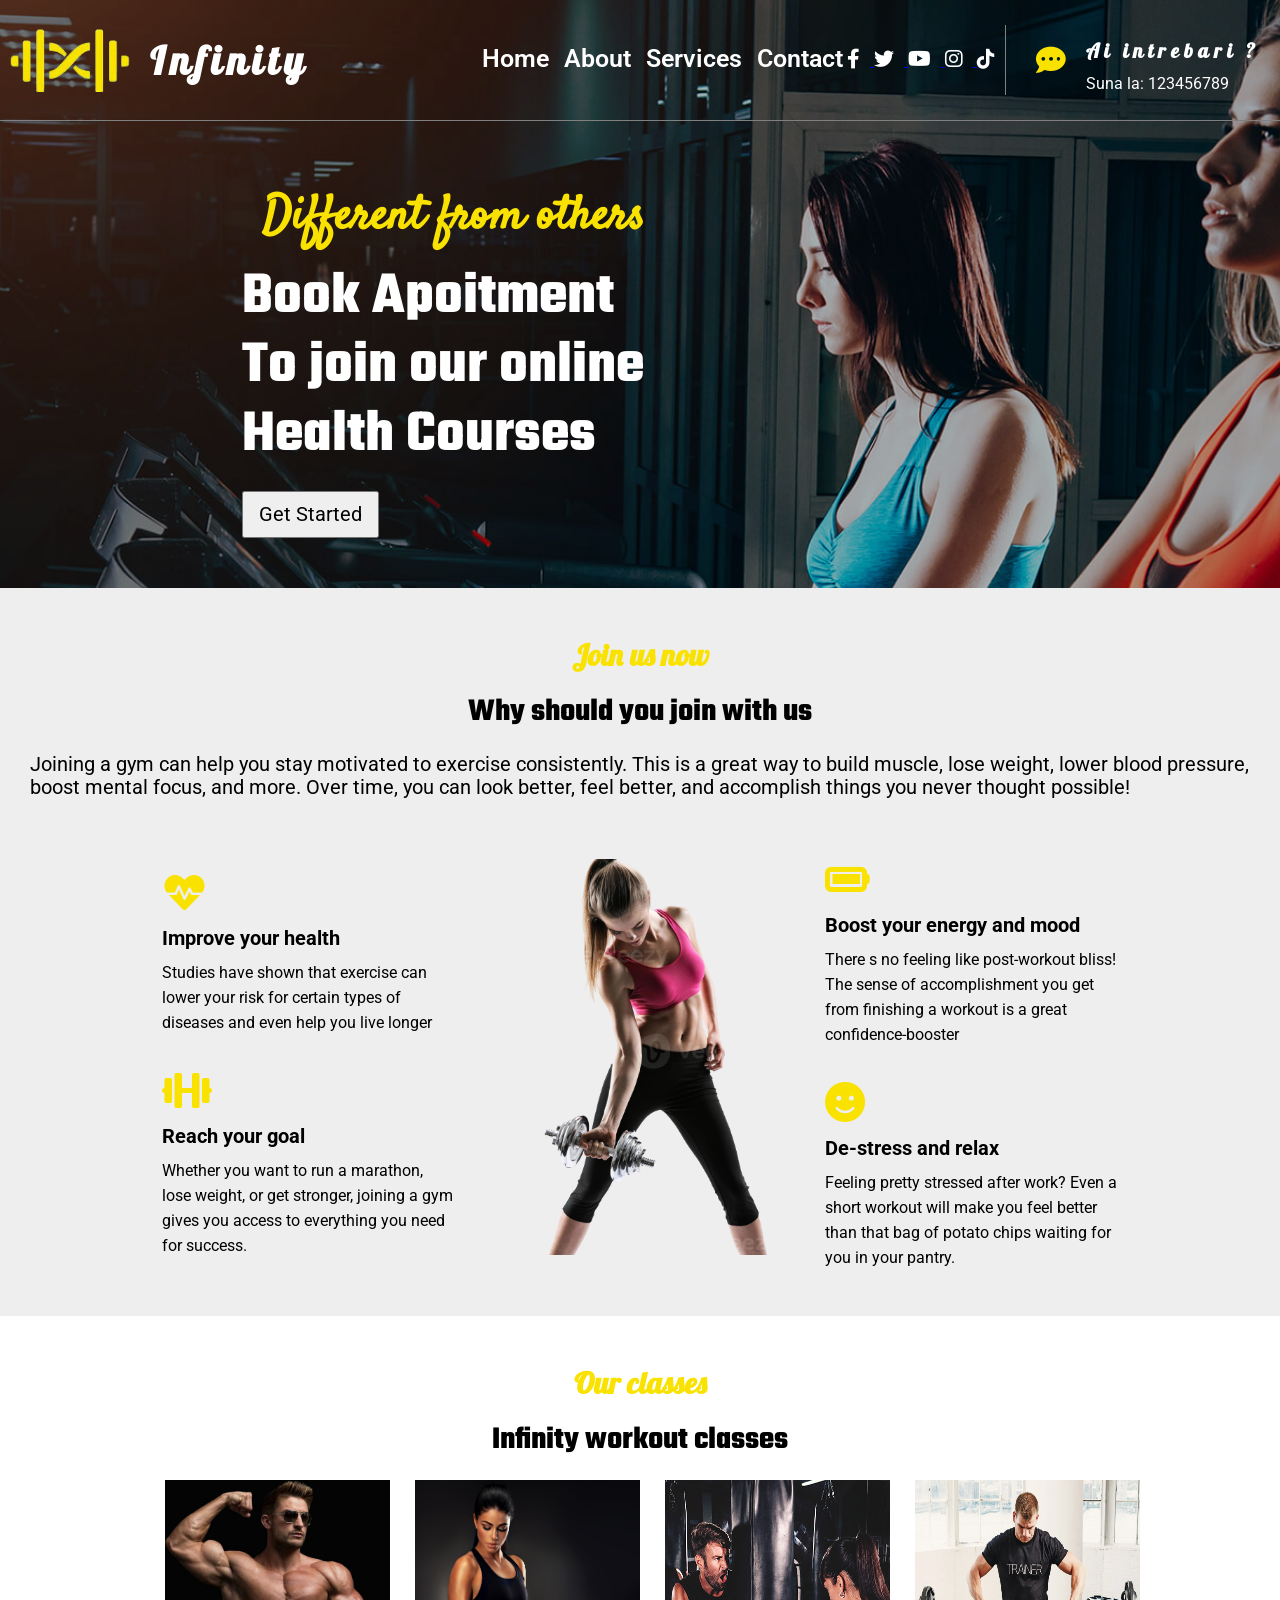
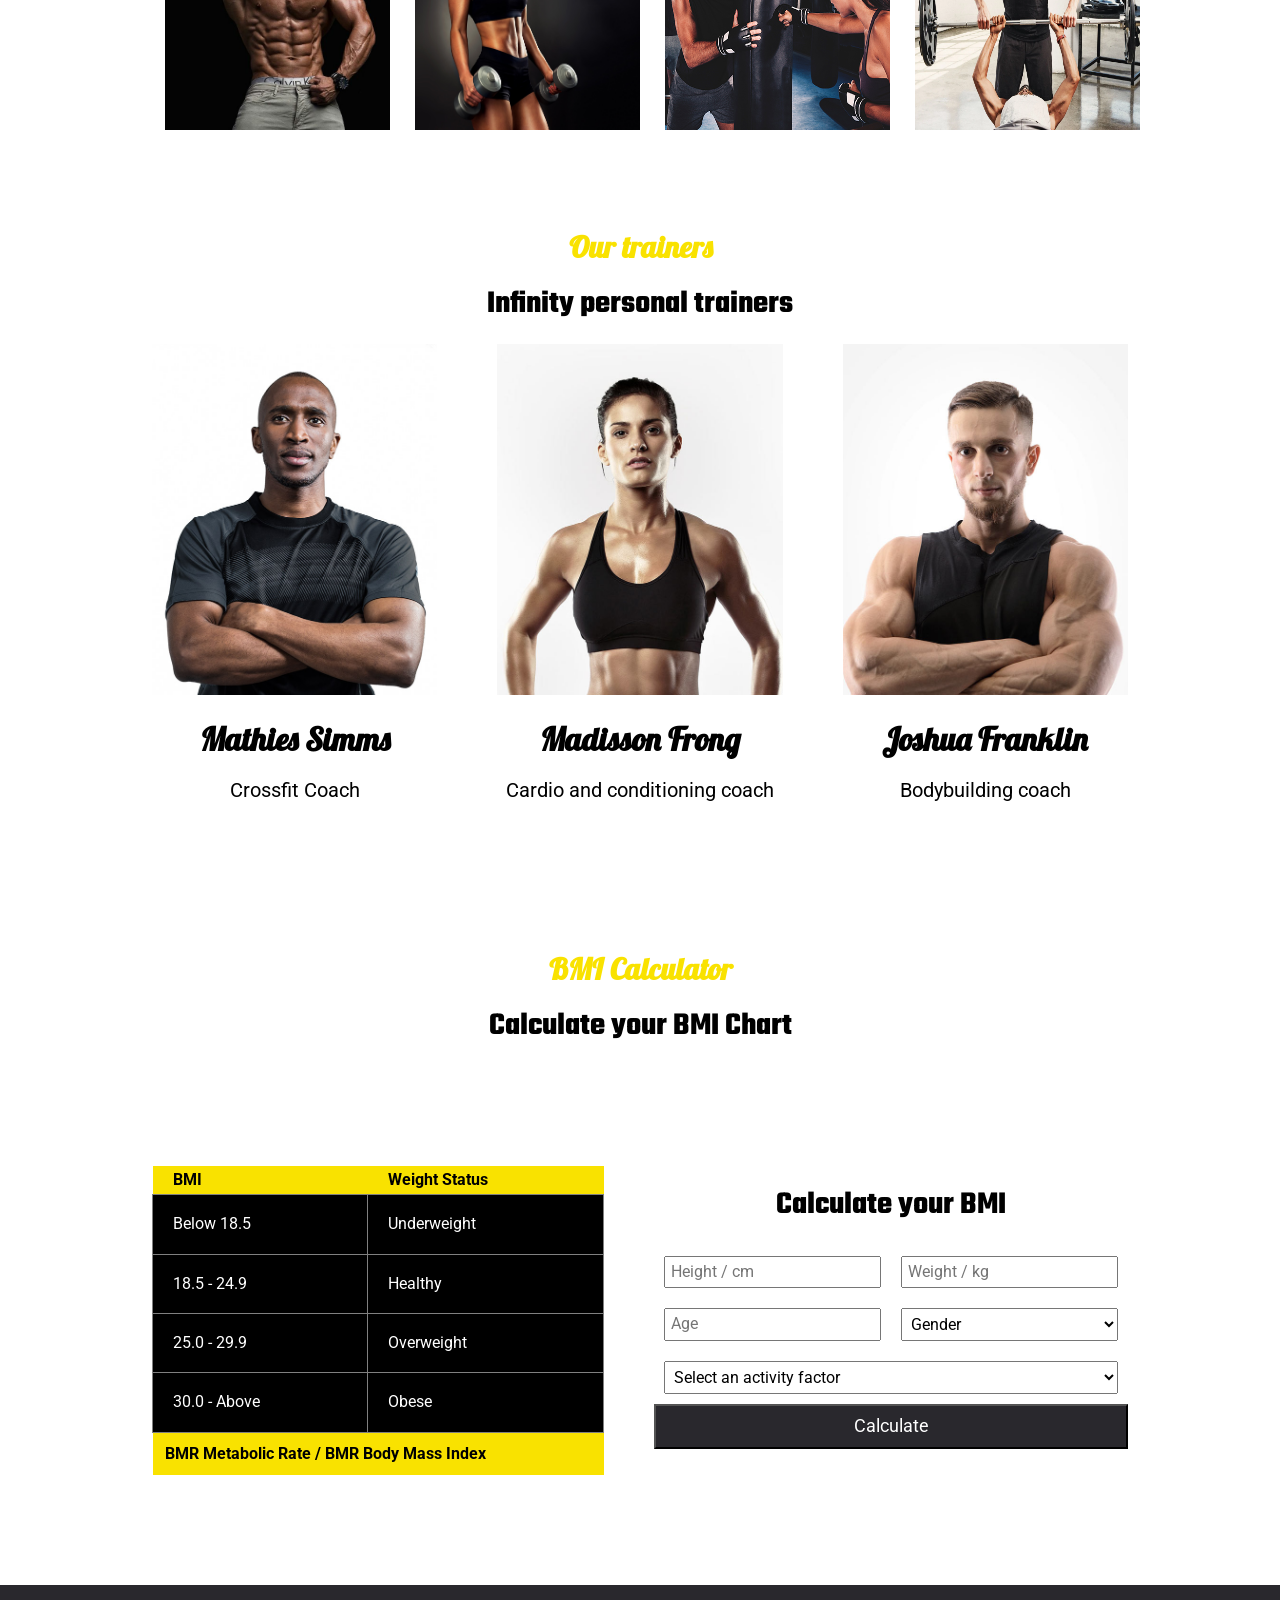
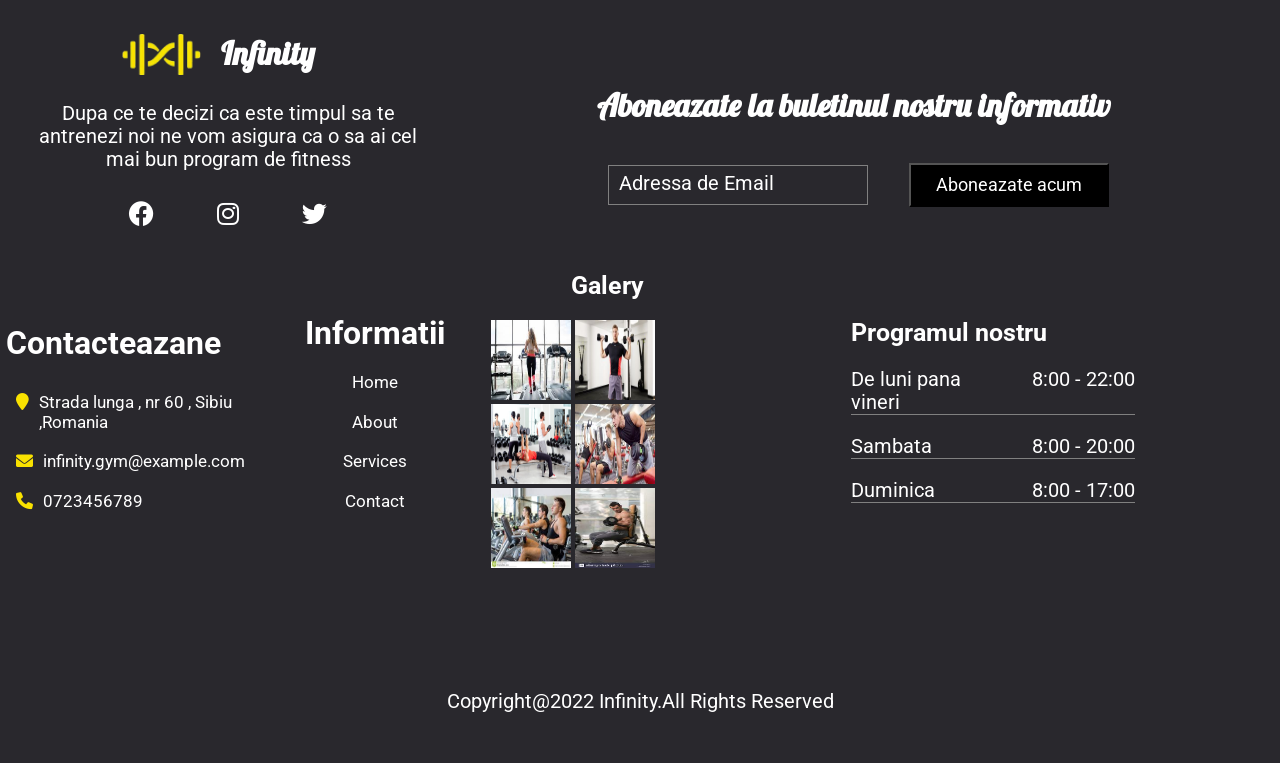
<file: Mockups/home.html>
<!DOCTYPE html>
<html lang="en">
<head>
    <meta charset="UTF-8">
    <meta http-equiv="X-UA-Compatible" content="IE=edge">
    <meta name="viewport" content="width=device-width, initial-scale=1.0">
    <title>Starter Pach</title>

    <!-- google fond -->
    <link rel="preconnect" href="https://fonts.googleapis.com">
    <link rel="preconnect" href="https://fonts.gstatic.com" crossorigin>
    <link href="https://fonts.googleapis.com/css2?family=Dosis:wght@200;300;400;500;600;700;800&family=Roboto:ital,wght@0,100;0,300;0,400;0,500;0,700;0,900;1,100;1,300;1,400;1,500;1,700;1,900&display=swap" rel="stylesheet">

    <link href="https://fonts.googleapis.com/css2?family=Lobster&display=swap" rel="stylesheet">

    <link href="https://fonts.googleapis.com/css2?family=Luckiest+Guy&display=swap" rel="stylesheet">

    <link href="https://fonts.googleapis.com/css2?family=Satisfy&display=swap" rel="stylesheet">

    <link href="https://fonts.googleapis.com/css2?family=Teko&display=swap" rel="stylesheet">
    
    <!-- font awesome -->
    <link rel="stylesheet" href="https://cdnjs.cloudflare.com/ajax/libs/font-awesome/6.0.0/css/all.min.css" crossorigin="anonymous">
    
    <!-- css link -->
    <link rel="stylesheet" href="../css/style.css">


    <body>

        <header>

            <div class="shadow">
            <nav>
                
                
              <section class="navLeft">

                    <div class="logoBox">
                        <img src="../imgs/logo.png" class="logo">
                        <h1>Infinity</h1>
                    </div>
                    
              
               

                <ul class="links">
                    <a href="#">Home</a>
                    <a href="#">About</a>
                    <a href="#">Services</a>
                    <a href="#">Contact</a>
                </ul> 

             </section>


             <section class="navRight">
                 <div class="navSocial">
                     <a href="#">
                        <i class="fa-brands fa-facebook-f"></i>
                     </a>

                     <a href="#">
                        <i class="fa-brands fa-twitter"></i>
                     </a>
                     <a href="#">
                        <i class="fa-brands fa-youtube"></i>
                     </a>
                     <a href="#">
                        <i class="fa-brands fa-instagram"></i>
                     </a>
                     <a href="#">
                        <i class="fa-brands fa-tiktok"></i>
                     </a>
                    
                 
                
                    
                 </div>

                 <div class="question">

                    <i class="fa-solid fa-comment-dots"></i>

                    <div class="questionBox">
                        <h1>Ai intrebari ?</h1>
                        <p>Suna la: 123456789</p>
                    </div>
                 </div>
             </section>
           


              <section class="burger">
                <div class="line1"></div>
                <div class="line2"></div>
                <div class="line3"></div>
            </section>
              
            </nav>


            <section class="headerBox">

                <div class="boxText">
                    <h3>Different from others</h3>
                    <h2>Book Apoitment</h2>
                    <h2>To join our online</h2>
                    <h2>Health Courses</h2>
                </div>

                <button class="contactBtn btn">Get Started</button>
            </section>

            </div>
        </header>


        <main>

            <section class="about">
                  <h3>Join us now</h3>
                  <h1>Why should you join with us</h1>
                  <p>Joining a gym can help you stay motivated to exercise consistently. This is a great way to build muscle, lose weight, lower blood pressure, boost mental focus, and more. Over time, you can look better, feel better, and accomplish things you never thought possible!</p>


                  <section class="aboutBox">
                  
                  <section class="aboutStanga">
                      <div class="aboutCard">

                        
                 <div class="aboutCard">
                    <i class="fa-solid fa-heart-pulse"></i>
                        <h2>Improve your health</h2>
                        <p>Studies have shown that exercise can lower your risk for certain types of diseases and even help you live longer </p>
                  </div>
                        <i class="fa-solid fa-dumbbell"></i>
                            <h2>Reach your goal</h2>
                            <p>Whether you want to run a marathon, lose weight, or get stronger, joining a gym gives you access to everything you need for success. </p>
                      </div>

                  </section>


                  <section class="aboutImg">
                      <img src="../imgs/trainGirl.png" class="girl">
                  </section>

                  <section class="aboutDreapta">


                    <div class="aboutCard">


                        <div class="aboutCard">
                            <i class="fa-solid fa-battery-full"></i>
                            <h2>Boost your energy and mood</h2>
                            <p>There s no feeling like post-workout bliss! The sense of accomplishment you get from finishing a workout is a great confidence-booster </p>
                      </div>

                        <i class="fa-solid fa-face-smile"></i>
                        <h2>De-stress and relax</h2>
                        <p>Feeling pretty stressed after work? Even a short workout will make you feel better than that bag of potato chips waiting for you in your pantry. </p>
                  </div>


                
                  </section>
                  </section>
                </section>


                <section class="classes">

                    <h3>Our classes</h3>
                    <h1>Infinity workout classes</h1>


                    <section class="classCards">

                    <section class="classCard">
                     <div class="cardImg">
                        <img src="../imgs/BodyBuilding.jpg" class="cardImg">
                             <div class="overlay">
                                <img src="../imgs/body.png">
                                <h2>Bodybuilding</h2>
                                <p>Get your dream phisique with the best workouts</p>
                                <button class="read">Apply now</button>
                            </div>
                    </div>
                         
                    </section>


                    <section class="classCard">
                        <div class="cardImg">
                           <img src="../imgs/WomenFitness.jpg">
                                <div class="overlay">
                                   <img src="../imgs/woman.png">
                                   <h2>Fitness for womens</h2>
                                   <p>Get in the best shape with special women training</p>
                                   <button class="read">Apply now</button>
                               </div>
                       </div>
                            
                       </section>


                       <section class="classCard">
                        <div class="cardImg">
                           <img src="../imgs/kickboxing.jpg">
                                <div class="overlay">
                                   <img src="../imgs/kick.png">
                                   <h2>Kickboxing</h2>
                                   <p>We offer some of the best kickboxing training</p>
                                   <button class="read">Apply now</button>
                               </div>
                       </div>
                       
                            
                       </section>


                       <section class="classCard">
                        <div class="cardImg">
                           <img src="../imgs/personalTrainer.jpg">
                                <div class="overlay">
                                   <img src="../imgs/trainer.png">
                                   <h2>Personal Training</h2>
                                   <p>We offer personal training that fits your goals</p>
                                   <button class="read">Apply now</button>
                               </div>
                       </div>

                </section>
                </section>
            </section>



            <section class="trainers">
                <h3>Our trainers</h3>
                <h1>Infinity personal trainers</h1>

                <div class="trainersCards">
                    <div class="trainerCard">
                        <div class="figure">                               
                            <img src="../imgs/coach1.jpg">

                            <div class="socialAfter">

                                <div class="iconBox">
                                    <div class="icons">
                                        <i class="fa-brands fa-facebook"></i>
                                        <i class="fa-brands fa-instagram"></i>
                                        <i class="fa-brands fa-twitter"></i>
                                    </div>
                                </div>
                            </div>
                        </div>
                        <h1>Mathies Simms</h1>                     
                        <p>Crossfit Coach</p>
                      
                    </div>


                    <div class="trainerCard">
                        <div class="figure">                               
                            <img src="../imgs/coach2.jpg">

                            <div class="socialAfter">

                                <div class="iconBox">
                                    <div class="icons">
                                        <i class="fa-brands fa-facebook"></i>
                                        <i class="fa-brands fa-instagram"></i>
                                        <i class="fa-brands fa-twitter"></i>
                                    </div>
                                </div>
                            </div>
                        </div>
                        <h1>Madisson Frong</h1>
                        <p>Cardio and conditioning coach</p>
                      
                    </div>

                    <div class="trainerCard">
                        <div class="figure">                               
                            <img src="../imgs/coach3.jpg">

                            <div class="socialAfter">

                                <div class="iconBox">
                                    <div class="icons">
                                        <i class="fa-brands fa-facebook"></i>
                                        <i class="fa-brands fa-instagram"></i>
                                        <i class="fa-brands fa-twitter"></i>
                                    </div>
                                </div>
                            </div>
                        </div>
                        <h1>Joshua Franklin</h1>
                        <p>Bodybuilding coach</p>
                    </div>
                </div>
            </section>


            <section class="bmi">
                <h3>BMI Calculator</h3>
                <h1>Calculate your BMI Chart</h1>

                <section class="bmiBox">

                    <table>
                        <thead>
                            <tr>
                                <th>BMI</th>
                                <th>Weight Status</th>
                            </tr>
                         </thead>

                            <tbody>
                                <tr>
                                    <td> Below 18.5</td>
                                    <td>Underweight</td>
                                </tr>

                                <tr>
                                    <td> 18.5 - 24.9</td>
                                    <td>Healthy</td>
                                </tr>

                                <tr>
                                    <td> 25.0 - 29.9 </td>
                                    <td>Overweight</td>
                                </tr>

                                <tr>
                                    <td> 30.0 - Above</td>
                                    <td>Obese</td>
                                </tr>
                            </tbody>


                            <tfoot>
                                <tr>
                                    <td colspan="2">BMR Metabolic Rate / BMR Body Mass Index</td>
                                </tr>
                            </tfoot>
                        
                    </table>

                    <form class="bmiCalculator">
                        <h1>Calculate your BMI</h1>

                        <div class="inputBox">

                        <input type="number" class="cm" placeholder="Height / cm">
                        
                        <input type="number" class="kg" placeholder="Weight / kg">

                        <input type="number" class="age" placeholder="Age">

               
                        <select class="gender">
                            <option>Gender</option>
                            <option>Male</option>
                            <option>Female</option>
                        </select>

                        </div>

                        <select class="activity">
                            <option>Select an activity factor</option>
                            <option>Little or no exercise / desk job</option>
                            <option>Light exercise / sport 1-3 times / week</option>
                            <option>Moderate exercise / sport 3-5 times / week</option>
                            <option>Heavy exercise / sport 6-7 times / week</option>
                            <option>Very heavy exercise / physical job / training 2x/day</option>
                        </select>

                        <button type="submit"  class="submit">Calculate</button>
                    </form>
                </section>
            </section>
        </main>

        <footer>

            <div class="footerBox">

                <section class="footerHead">

                    <section class="footerTitle">

                        <div class="footerLogo">
                            <img src="../imgs/logo.png" class="logo">
                            <h1>Infinity</h1>
                        </div>

                        <p>Dupa ce te decizi ca este timpul sa te antrenezi noi ne vom asigura ca o sa ai cel mai bun program de fitness</p>

                        <div class="footerIcons">
                            <i class="fa-brands fa-facebook"></i>
                            <i class="fa-brands fa-instagram"></i>
                            <i class="fa-brands fa-twitter"></i>
                        </div>

                    </section>


                    <section class="footerNews">
                        <h1>Aboneazate la buletinul nostru informativ</h1>

                        <div class="newsInputs">
                            <input type="email" placeholder="Adressa de Email">
                            <button class="newsSubmit">Aboneazate acum</button>
                        </div>
                    </section>
                </section>


                <section class="footerMain">


                <section class="footerMidle">

                    <section class="footerInfo">
                        <h1>Contacteazane</h1>

                        <div class="infoBox">
                            <i class="fa-solid fa-location-pin"></i>
                            <p>Strada lunga , nr 60 , Sibiu ,Romania</p>
                        </div>

                        <div class="infoBox">
                            <i class="fa-solid fa-envelope"></i>
                            <p>infinity.gym@example.com</p>
                        </div>


                        <div class="infoBox">
                            <i class="fa-solid fa-phone"></i>
                            <p>0723456789</p>
                        </div>
                    </section>



                    <section class="footerNav">
                        <h1>Informatii</h1>

                        <div class="footerNavBox">
                            <a href="#">Home</a>
                            <a href="#">About</a>
                            <a href="#">Services</a>
                            <a href="#">Contact</a>
                        </div>
                    </section>
                </section>



                <section class="footerBottom">

                    <section class="galery">
                    <h1>Galery</h1>

                    <div class="galeryBox">
                        <img src="/imgs/galery1.jpg">
                        <img src="/imgs/galery2.jpg">
                        <img src="/imgs/galery3.jpg">
                        <img src="/imgs/galery4.jpg">
                        <img src="/imgs/galery5.jpg">
                        <img src="/imgs/galery6.jpg">
                    </div>
                </section>


                <section class="program">

                    <h1>Programul nostru</h1>

                    
                    <div class="programBox">
                       <p>De luni pana vineri</p>
                       <p class="time">8:00 - 22:00</p>
                    </div>

                    <div class="programBox">
                        <p>Sambata</p>
                        <p class="time">8:00 - 20:00</p>
                     </div>


                     <div class="programBox">
                        <p>Duminica</p>
                        <p class="time">8:00 - 17:00</p>
                     </div>
                </section>

                </section>

                </section>


                <section class="copyright">
                    <p>Copyright@2022 Infinity.All Rights Reserved</p>
                </section>
            </div>


          
        </footer>

        <script src="../js/helpers.js"></script>
        <script src="../js/app.js"></script>
    </body>
</file>
<file: css/style.css>
/*! normalize.css v8.0.1 | MIT License | github.com/necolas/normalize.css */
/* Document
   ========================================================================== */
/**
 * 1. Correct the line height in all browsers.
 * 2. Prevent adjustments of font size after orientation changes in iOS.
 */
html {
  line-height: 1.15;
  /* 1 */
  -webkit-text-size-adjust: 100%;
  /* 2 */
}

/* Sections
   ========================================================================== */
/**
 * Remove the margin in all browsers.
 */
body {
  margin: 0;
}

/**
 * Render the `main` element consistently in IE.
 */
main {
  display: block;
}

/**
 * Correct the font size and margin on `h1` elements within `section` and
 * `article` contexts in Chrome, Firefox, and Safari.
 */
h1 {
  font-size: 2em;
  margin: 0.67em 0;
}

/* Grouping content
   ========================================================================== */
/**
 * 1. Add the correct box sizing in Firefox.
 * 2. Show the overflow in Edge and IE.
 */
hr {
  box-sizing: content-box;
  /* 1 */
  height: 0;
  /* 1 */
  overflow: visible;
  /* 2 */
}

/**
 * 1. Correct the inheritance and scaling of font size in all browsers.
 * 2. Correct the odd `em` font sizing in all browsers.
 */
pre {
  font-family: monospace, monospace;
  /* 1 */
  font-size: 1em;
  /* 2 */
}

/* Text-level semantics
   ========================================================================== */
/**
 * Remove the gray background on active links in IE 10.
 */
a {
  background-color: transparent;
}

/**
 * 1. Remove the bottom border in Chrome 57-
 * 2. Add the correct text decoration in Chrome, Edge, IE, Opera, and Safari.
 */
abbr[title] {
  border-bottom: none;
  /* 1 */
  text-decoration: underline;
  /* 2 */
  text-decoration: underline dotted;
  /* 2 */
}

/**
 * Add the correct font weight in Chrome, Edge, and Safari.
 */
b,
strong {
  font-weight: bolder;
}

/**
 * 1. Correct the inheritance and scaling of font size in all browsers.
 * 2. Correct the odd `em` font sizing in all browsers.
 */
code,
kbd,
samp {
  font-family: monospace, monospace;
  /* 1 */
  font-size: 1em;
  /* 2 */
}

/**
 * Add the correct font size in all browsers.
 */
small {
  font-size: 80%;
}

/**
 * Prevent `sub` and `sup` elements from affecting the line height in
 * all browsers.
 */
sub,
sup {
  font-size: 75%;
  line-height: 0;
  position: relative;
  vertical-align: baseline;
}

sub {
  bottom: -0.25em;
}

sup {
  top: -0.5em;
}

/* Embedded content
   ========================================================================== */
/**
 * Remove the border on images inside links in IE 10.
 */
img {
  border-style: none;
}

/* Forms
   ========================================================================== */
/**
 * 1. Change the font styles in all browsers.
 * 2. Remove the margin in Firefox and Safari.
 */
button,
input,
optgroup,
select,
textarea {
  font-family: inherit;
  /* 1 */
  font-size: 100%;
  /* 1 */
  line-height: 1.15;
  /* 1 */
  margin: 0;
  /* 2 */
}

/**
 * Show the overflow in IE.
 * 1. Show the overflow in Edge.
 */
button,
input {
  /* 1 */
  overflow: visible;
}

/**
 * Remove the inheritance of text transform in Edge, Firefox, and IE.
 * 1. Remove the inheritance of text transform in Firefox.
 */
button,
select {
  /* 1 */
  text-transform: none;
}

/**
 * Correct the inability to style clickable types in iOS and Safari.
 */
button,
[type=button],
[type=reset],
[type=submit] {
  -webkit-appearance: button;
}

/**
 * Remove the inner border and padding in Firefox.
 */
button::-moz-focus-inner,
[type=button]::-moz-focus-inner,
[type=reset]::-moz-focus-inner,
[type=submit]::-moz-focus-inner {
  border-style: none;
  padding: 0;
}

/**
 * Restore the focus styles unset by the previous rule.
 */
button:-moz-focusring,
[type=button]:-moz-focusring,
[type=reset]:-moz-focusring,
[type=submit]:-moz-focusring {
  outline: 1px dotted ButtonText;
}

/**
 * Correct the padding in Firefox.
 */
fieldset {
  padding: 0.35em 0.75em 0.625em;
}

/**
 * 1. Correct the text wrapping in Edge and IE.
 * 2. Correct the color inheritance from `fieldset` elements in IE.
 * 3. Remove the padding so developers are not caught out when they zero out
 *    `fieldset` elements in all browsers.
 */
legend {
  box-sizing: border-box;
  /* 1 */
  color: inherit;
  /* 2 */
  display: table;
  /* 1 */
  max-width: 100%;
  /* 1 */
  padding: 0;
  /* 3 */
  white-space: normal;
  /* 1 */
}

/**
 * Add the correct vertical alignment in Chrome, Firefox, and Opera.
 */
progress {
  vertical-align: baseline;
}

/**
 * Remove the default vertical scrollbar in IE 10+.
 */
textarea {
  overflow: auto;
}

/**
 * 1. Add the correct box sizing in IE 10.
 * 2. Remove the padding in IE 10.
 */
[type=checkbox],
[type=radio] {
  box-sizing: border-box;
  /* 1 */
  padding: 0;
  /* 2 */
}

/**
 * Correct the cursor style of increment and decrement buttons in Chrome.
 */
[type=number]::-webkit-inner-spin-button,
[type=number]::-webkit-outer-spin-button {
  height: auto;
}

/**
 * 1. Correct the odd appearance in Chrome and Safari.
 * 2. Correct the outline style in Safari.
 */
[type=search] {
  -webkit-appearance: textfield;
  /* 1 */
  outline-offset: -2px;
  /* 2 */
}

/**
 * Remove the inner padding in Chrome and Safari on macOS.
 */
[type=search]::-webkit-search-decoration {
  -webkit-appearance: none;
}

/**
 * 1. Correct the inability to style clickable types in iOS and Safari.
 * 2. Change font properties to `inherit` in Safari.
 */
::-webkit-file-upload-button {
  -webkit-appearance: button;
  /* 1 */
  font: inherit;
  /* 2 */
}

/* Interactive
   ========================================================================== */
/*
 * Add the correct display in Edge, IE 10+, and Firefox.
 */
details {
  display: block;
}

/*
 * Add the correct display in all browsers.
 */
summary {
  display: list-item;
}

/* Misc
   ========================================================================== */
/**
 * Add the correct display in IE 10+.
 */
template {
  display: none;
}

/**
 * Add the correct display in IE 10.
 */
[hidden] {
  display: none;
}

* {
  box-sizing: border-box;
  margin: 0;
  padding: 0;
  font-family: "Roboto", sans-serif;
}

header {
  background-image: url("/imgs/gymCover2M.jpg");
  background-position: center bottom;
  background-size: cover;
  background-attachment: fixed;
  background-repeat: no-repeat;
  width: 100%;
}
header .shadow {
  background-color: rgba(0, 0, 0, 0.3);
}

@media (min-width: 720px) {
  header {
    background-image: url("/imgs/gymCoverMobile.jpg");
    background-position: top center;
    background-size: cover;
    background-attachment: fixed;
    background-repeat: no-repeat;
    width: 100%;
  }
}
@media (min-width: 1250px) {
  header {
    background-image: url("/imgs/gym cover.jpg");
    background-position: top center;
    background-size: cover;
    background-attachment: fixed;
    background-repeat: no-repeat;
    width: 100%;
  }
}
footer {
  padding: 30px 30px 50px 30px;
  background-color: #29282d;
  color: white;
}
footer .footerLogo {
  display: flex;
  flex-direction: row;
  justify-content: center;
  align-items: center;
  margin-bottom: 10px;
}
footer .footerLogo h1 {
  margin: 20px;
  font-family: "Lobster", cursive;
}
footer .footerLogo img {
  width: 20%;
  margin: 0px, 50px;
}
footer .footerTitle p {
  font-size: 20px;
  text-align: center;
  margin-bottom: 30px;
}
footer .footerIcons {
  display: flex;
  flex-direction: row;
  justify-content: space-between;
  align-items: center;
  width: 50%;
  margin: auto;
  font-size: 25px;
  transition: all 0.3s ease-in;
}
footer .footerIcons i:hover {
  color: #f9e200;
}
footer .footerNews {
  border: 1px solid gray;
  padding: 10px;
  margin-top: 40px;
  display: flex;
  flex-direction: column;
}
footer .newsInputs {
  display: flex;
  flex-direction: column;
}
footer .newsInputs input {
  background-color: #29282d;
  border: 1px solid gray;
  padding: 10px;
  margin: 20px 10px;
  width: 80%;
  max-width: 260px;
}
footer .newsInputs input::placeholder {
  color: white;
  font-size: 20px;
}
footer .footerNews h1 {
  font-family: "Lobster", cursive;
  text-align: center;
}
footer .newsSubmit {
  padding: 10px 15px;
  background-color: black;
  color: white;
  width: 200px;
  font-size: 18px;
  position: relative;
  overflow: hidden;
}
footer .newsSubmit:hover {
  background-color: #f9e200;
  color: black;
  font-weight: bolder;
}
footer .newsSubmit::before {
  content: " ";
  background-color: white;
  position: absolute;
  top: 0;
  left: 0;
  width: 100%;
  height: 50px;
  transform: translateX(-100%) rotate(45deg);
  transition: all 0.3s;
}
footer .footerInfo {
  display: flex;
  flex-direction: column;
}
footer .infoBox {
  display: flex;
  flex-direction: row;
  margin: 10px;
  font-size: 20px;
  text-align: center;
}
footer .infoBox i {
  margin-right: 10px;
  color: #f9e200;
}
footer .footerNavBox {
  display: flex;
  flex-direction: column;
  font-size: 30px;
}
footer .footerNavBox a {
  color: white;
  text-decoration: none;
  margin-bottom: 20px;
  transition: 0.3s all;
}
footer .footerNavBox a:hover {
  color: #f9e200;
}
footer .galery {
  width: 100%;
}
footer .galeryBox {
  display: inline-block;
  margin: auto;
}
footer .galeryBox img {
  width: 155px;
  height: 155px;
}
footer .programBox {
  display: flex;
  flex-direction: row;
  margin: 20px 0px;
  font-size: 20px;
  border-bottom: 1px solid gray;
}
footer .programBox p {
  width: 50%;
}
footer .time {
  display: flex;
  justify-content: flex-end;
  width: 100%;
}
footer .copyright {
  padding-top: 100px;
  text-align: center;
  font-size: 20px;
}

@media (min-width: 600px) {
  footer .footerMidle {
    display: grid;
    grid-template-columns: 1fr 1fr;
    grid-gap: 50px;
  }
  footer .footerNav h1 {
    text-align: center;
  }
  footer .footerNavBox {
    display: flex;
    justify-content: flex-end;
    align-items: center;
    font-size: 17px;
  }
  footer .infoBox {
    font-size: 17px;
    text-align: left;
  }
  footer .newsInputs {
    display: flex;
    flex-direction: row;
    justify-content: space-around;
    align-items: center;
  }
  footer .footerBottom {
    display: grid;
    grid-template-columns: 1fr 2fr;
    grid-gap: 30px;
  }
  footer .footerBottom h1 {
    font-size: 25px;
  }
  footer .galeryBox {
    display: grid;
    grid-template-columns: 1fr 1fr 1fr;
  }
  footer .galeryBox img {
    width: 100px;
    height: 100px;
  }
}
@media (min-width: 1200px) and (max-width: 1500px) {
  footer .footerHead {
    display: grid;
    grid-template-columns: 1fr 2fr;
    grid-gap: 30px;
  }
  footer .footerNews {
    border: none;
  }
  footer .newsInputs {
    width: 70%;
  }

  .footerMain {
    display: grid;
    grid-template-columns: 1fr 2fr;
    padding: 20px;
  }

  .galery h1 {
    text-align: center;
  }

  .footerBottom {
    display: flex;
    flex-direction: row;
    justify-content: space-around;
    align-items: center;
    width: 100%;
    margin: auto;
  }

  .footerMidle {
    display: flex;
    flex-direction: row;
    justify-content: center;
    align-items: center;
    width: 80%;
  }

  .program {
    width: 60%;
    margin: auto;
  }

  .galery {
    width: 100%;
    margin: auto;
  }

  .galery .galeryBox {
    display: flex;
    flex-direction: row;
    flex-wrap: wrap;
    width: 100%;
  }

  .galery .galeryBox img {
    margin: 2px;
    width: 80px;
    height: 80px;
    transition: 0.3s all;
  }

  .galery .galeryBox img:hover {
    transform: scale(1.2);
  }

  .newsInputs {
    width: 50%;
    margin: auto;
  }
}
@media (min-width: 1500px) {
  footer .footerHead {
    display: grid;
    grid-template-columns: 1fr 2fr;
    grid-gap: 30px;
  }
  footer .footerNews {
    border: none;
  }

  .footerMain {
    display: grid;
    grid-template-columns: 1fr 2fr;
    padding: 20px;
  }

  .galery h1 {
    text-align: center;
  }

  .footerBottom {
    display: flex;
    flex-direction: row;
    justify-content: space-between;
    align-items: center;
    width: 100%;
    margin: auto;
  }

  .footerMidle {
    display: flex;
    flex-direction: row;
    justify-content: center;
    align-items: center;
    width: 80%;
  }

  .program {
    width: 60%;
    margin: auto;
  }

  .galery .galeryBox {
    display: flex;
    flex-direction: row;
    flex-wrap: wrap;
  }

  .galery .galeryBox img {
    margin: 2px;
    width: 120px;
    height: 120px;
    transition: 0.3s all;
  }

  .galery .galeryBox img:hover {
    transform: scale(1.2);
  }

  .newsInputs {
    width: 50%;
    margin: auto;
  }
}
nav {
  background-color: white;
  width: 100%;
  display: flex;
  justify-content: space-between;
  align-items: center;
  padding: 10px;
  min-height: 8vh;
}
nav h1 {
  color: black;
  font-size: 40px;
  font-family: "Lobster", cursive;
  letter-spacing: 5px;
}
nav img {
  max-width: 120px;
  display: flex;
  align-items: center;
  justify-content: center;
}
nav .links {
  display: flex;
  justify-content: space-around;
  width: 30%;
}
nav .links a {
  color: black;
  font-size: 25px;
  text-decoration: none;
  font-weight: 600;
}
nav .links a:hover {
  color: #f9e200;
}
nav .burger {
  display: none;
}
nav .burger div {
  height: 3px;
  width: 35px;
  background-color: black;
  margin: 5px;
}
nav .navRight {
  display: none;
}

@media (max-width: 450px) {
  nav .navLeft h1 {
    font-size: 30px;
  }
  nav .logoBox {
    display: flex;
    flex-direction: row;
    align-items: center;
  }
  nav .logo {
    width: 75px;
  }
  nav .burger div {
    height: 2px;
    width: 30px;
  }
}
@media (max-width: 920px) {
  nav {
    width: 100%;
    z-index: -1;
  }
  nav .navLeft {
    display: flex;
    justify-content: space-between;
    align-items: center;
    width: 20%;
  }
  nav .logoBox {
    display: flex;
    flex-direction: row;
    align-items: center;
  }
  nav .navLeft h1 {
    margin: 0px 0px 0px 20px;
  }
  nav .logo {
    width: 100px;
  }
  nav .links {
    position: absolute;
    left: 0;
    height: 50vh;
    top: 104px;
    background-color: gold;
    display: flex;
    flex-direction: column;
    text-align: left;
    width: 50%;
    max-width: 200px;
    transform: translatex(-120%);
    transition: 0.4s ease-in;
    z-index: 999;
    opacity: 0;
  }
  nav .links a {
    margin-left: 50px;
  }
  nav .burger {
    display: block;
  }
  nav .nav-active {
    transform: translateX(0%);
    opacity: 1;
  }
}
@media (min-width: 921px) and (max-width: 1200px) {
  nav {
    background-color: transparent;
    border-bottom: 1px solid gray;
  }
  nav .navLeft {
    display: flex;
    flex-direction: row;
    align-items: center;
    justify-content: space-between;
  }
  nav .logoBox {
    display: flex;
    flex-direction: row;
  }
  nav .logoBox h1 {
    color: white;
  }
  nav .logoBox .logo {
    margin: 0px 20px 0px 0px;
  }
  nav .logo {
    width: 150px;
    height: 70%;
    align-self: center;
  }
  nav .links a {
    margin: 0px 30px 0px 0px;
    font-size: 30px;
    color: white;
  }
  nav .links a:hover {
    color: #f9e200;
  }
}
@media (min-width: 1200px) {
  nav {
    background-color: transparent;
    border-bottom: 1px solid gray;
  }
  nav .navLeft {
    display: flex;
    flex-direction: row;
    align-items: center;
    justify-content: space-between;
  }
  nav .navRight {
    display: flex;
    flex-direction: row;
    color: white;
    align-items: center;
    justify-content: center;
  }
  nav .navSocial i {
    margin: 0px 10px 0px 0px;
    font-size: 20px;
    color: white;
    text-decoration: none;
  }
  nav .navSocial i:hover {
    color: #f9e200;
  }
  nav .question {
    display: flex;
    flex-direction: row;
    justify-content: flex-end;
    align-items: center;
    padding: 0px 10px;
    border-left: 1px solid gray;
  }
  nav .question i {
    margin: 20px;
    font-size: 30px;
    color: #f9e200;
  }
  nav .question h1 {
    color: white;
    font-size: 20px;
  }
  nav .logoBox {
    display: flex;
    flex-direction: row;
  }
  nav .logoBox h1 {
    color: white;
  }
  nav .logoBox .logo {
    margin: 0px 20px 0px 0px;
  }
  nav .logo {
    width: 150px;
    height: 70%;
    align-self: center;
  }
  nav .links a {
    margin: 0px 15px 0px 0px;
    font-size: 25px;
    color: white;
  }
}
.headerBox {
  display: flex;
  flex-direction: column;
  justify-content: center;
  align-items: center;
  margin: auto;
  color: white;
  font-size: 25px;
  padding: 50px 0px;
}
.headerBox h3 {
  font-family: "Satisfy", cursive;
  color: #f9e200;
  padding: 20px;
}
.headerBox h2 {
  font-family: "Teko", sans-serif;
}
.headerBox .contactBtn {
  padding: 10px 15px;
  font-size: 20px;
  position: relative;
  overflow: hidden;
}
.headerBox .contactBtn:hover {
  background-color: #f9e200;
  color: black;
  font-weight: bolder;
}
.headerBox .contactBtn::before {
  content: " ";
  background-color: white;
  position: absolute;
  top: 0;
  left: 0;
  width: 100%;
  height: 50px;
  transform: translateX(-100%) rotate(45deg);
  transition: all 0.3s;
}
.headerBox .contactBtn:hover:before {
  transform: translate(100%) rotate(45deg);
}

@media (min-width: 720px) {
  .headerBox {
    display: flex;
    flex-direction: column;
    justify-content: center;
    align-items: center;
    margin: auto;
    color: white;
    font-size: 35px;
    padding: 50px 50px;
  }

  .contactBtn {
    margin-top: 20px;
  }
}
@media (min-width: 1250px) and (max-width: 1500px) {
  .headerBox {
    display: flex;
    flex-direction: column;
    justify-content: flex-start;
    align-items: flex-start;
    margin: auto;
    color: white;
    font-size: 40px;
    width: 70%;
  }

  .boxText {
    animation: textFall 1s linear 1;
  }

  .contactBtn {
    margin-top: 20px;
    animation: buttonUp 1s linear 1;
  }
}
@media (min-width: 1500px) {
  .headerBox {
    display: flex;
    flex-direction: column;
    justify-content: flex-start;
    align-items: flex-start;
    margin: auto;
    color: white;
    font-size: 60px;
    width: 70%;
    height: 80vh;
  }

  .boxText {
    animation: textFall 1s linear 1;
  }

  .contactBtn {
    margin-top: 20px;
    animation: buttonUp 1s linear 1;
  }
}
@keyframes textFall {
  0% {
    transform: translateY(-50px);
    opacity: 0;
  }
  100% {
    transform: translateY(0px);
    opacity: 1;
  }
}
@keyframes buttonUp {
  0% {
    transform: translateX(-50px);
    opacity: 0;
  }
  100% {
    transform: translateY(0px);
    opacity: 1;
  }
}
.about {
  padding: 50px 30px 0px 30px;
  background-color: #eee;
}
.about h1 {
  font-family: "Teko", sans-serif;
  text-align: center;
}
.about h3 {
  font-family: "Lobster", cursive;
  text-align: center;
  font-size: 30px;
  margin: 0px;
  color: #f9e200;
}
.about p {
  font-size: 20px;
}
.about img {
  max-width: 500px;
}
.about .aboutCard {
  padding: 10px 0px;
  font-size: 20px;
}
.about .girl {
  display: none;
}
.about .aboutCard i {
  font-size: 40px;
  padding: 15px 0px;
  color: #f9e200;
}
.about .aboutImg {
  margin: auto;
  display: block;
  width: 60%;
}

@media (min-width: 720px) {
  .about .aboutBox {
    display: grid;
    grid-template-columns: 1fr 0.5fr 1fr;
    flex-direction: row;
    justify-content: center;
    align-items: center;
    width: 100%;
    margin: auto;
  }
  .about .aboutStanga, .about .aboutDreapta {
    display: flex;
    flex-direction: column;
    width: 100%;
    margin: 5% auto;
    padding: 10px;
  }
  .about .aboutCard {
    display: flex;
    flex-direction: column;
    justify-content: center;
  }
  .about .aboutCard p {
    margin: 10px 0px;
    font-size: 17px;
    line-height: 25px;
  }
  .about .aboutCard h2 {
    font-size: 20px;
  }
  .about .aboutImg {
    width: 100%;
    margin: auto;
  }
  .about .girl {
    max-width: 250px;
    height: 400px;
    display: block;
  }
}
@media (min-width: 1200px) and (max-width: 1500px) {
  .about {
    width: 100%;
    margin: auto;
    background-color: #eee;
    color: black;
  }
  .about .aboutBox {
    display: grid;
    grid-template-columns: 1fr 1fr 1fr;
    width: 80%;
    margin: auto;
  }
  .about .aboutStanga, .about .aboutDreapta {
    display: flex;
    flex-direction: column;
    width: 100%;
  }
  .about .aboutStanga {
    animation: Stanga 1s linear 1;
  }
  .about .aboutDreapta {
    animation: Dreapta 1s linear 1;
  }
  .about .aboutCard {
    display: flex;
    flex-direction: column;
    justify-content: center;
  }
  .about .aboutCard p {
    margin: 10px 0px;
    font-size: 16px;
    line-height: 25px;
  }
  .about .aboutCard h2 {
    font-size: 20px;
  }
  .about .aboutImg {
    width: 100%;
    margin: auto;
  }
  .about .girl {
    padding: 0px 20px;
    max-width: 350px;
    margin: auto;
    display: block;
    height: 100%;
    animation: girl 1s linear 1;
  }
}
@media (min-width: 1500px) {
  .about {
    width: 100%;
    margin: auto;
    background-color: #eee;
    color: black;
  }
  .about .aboutBox {
    display: grid;
    grid-template-columns: 1fr 1fr 1fr;
    width: 80%;
    margin: auto;
  }
  .about .aboutStanga, .about .aboutDreapta {
    display: flex;
    flex-direction: column;
    width: 100%;
  }
  .about .aboutStanga {
    animation: Stanga 1s linear 1;
  }
  .about .aboutDreapta {
    animation: Dreapta 1s linear 1;
  }
  .about .aboutCard {
    display: flex;
    flex-direction: column;
    justify-content: center;
  }
  .about .aboutCard p {
    margin: 10px 0px;
    font-size: 20px;
    line-height: 25px;
  }
  .about .aboutCard h2 {
    font-size: 25px;
  }
  .about .aboutImg {
    width: 100%;
    margin: auto;
  }
  .about .girl {
    padding: 10px 20px;
    max-width: 450px;
    margin: auto;
    display: block;
    height: 100%;
    animation: girl 1s linear 1;
  }
}
@keyframes girl {
  0% {
    transform: translateY(-50px);
    opacity: 0;
  }
  100% {
    transform: translateY(0px);
    opacity: 1;
  }
}
@keyframes Stanga {
  0% {
    transform: translateX(-50px);
    opacity: 0;
  }
  100% {
    transform: translateX(0px);
    opacity: 1;
  }
}
@keyframes Dreapta {
  0% {
    transform: translateX(50px);
    opacity: 0;
  }
  100% {
    transform: translateX(0px);
    opacity: 1;
  }
}
.classes {
  padding: 50px 30px 50px 30px;
}
.classes h1 {
  font-family: "Teko", sans-serif;
  text-align: center;
}
.classes h3 {
  font-family: "Lobster", cursive;
  text-align: center;
  font-size: 30px;
  margin: 0px;
  color: #f9e200;
}
.classes .classCard {
  margin: auto;
  display: block;
  width: 90%;
}
.classes .cardImg {
  width: 100%;
  height: 100%;
  overflow: hidden;
  display: flex;
  flex-direction: column;
  justify-content: center;
  align-items: center;
  text-align: center;
  color: black;
  position: relative;
}
.classes .cardImg img {
  width: 100%;
}
.classes .overlay {
  background-color: rgba(0, 0, 0, 0.35);
  position: absolute;
  top: 0;
  left: 0;
  height: 100%;
  width: 100%;
  display: flex;
  flex-direction: column;
  justify-content: center;
  text-align: center;
  align-items: center;
  color: white;
  transition: 0.5s all;
  transform: scale(0);
}
.classes .overlay img {
  width: 15%;
}
.classes .overlay h2 {
  margin: 10px;
  font-family: "Teko", sans-serif;
  text-transform: uppercase;
}
.classes .overlay p {
  font-size: 20px;
  margin-bottom: 10px;
}
.classes .read {
  padding: 10px 15px;
  font-size: 15px;
  position: relative;
  overflow: hidden;
}
.classes .read:hover {
  background-color: #f9e200;
  color: black;
  font-weight: bolder;
}
.classes .read::before {
  content: " ";
  background-color: white;
  position: absolute;
  top: 0;
  left: 0;
  width: 100%;
  height: 50px;
  transform: translateX(-100%) rotate(45deg);
  transition: all 0.3s;
}
.classes .read:hover:before {
  transform: translate(100%) rotate(45deg);
}
.classes .cardImg:hover .overlay {
  transform: scale(1);
}

@media (min-width: 720px) and (max-width: 1200px) {
  .classes .classCards {
    display: grid;
    grid-template-columns: 1fr 1fr;
    grid-gap: 20px;
  }
  .classes .cardImg {
    height: 350px;
  }
}
@media (min-width: 1200px) and (max-width: 1800px) {
  .classes .classCards {
    display: grid;
    grid-template-columns: 1fr 1fr 1fr 1fr;
    width: 80%;
    margin: auto;
  }
  .classes .cardImg img {
    height: 250px;
    width: 250px;
  }
  .classes .cardImg {
    height: 100%;
    max-width: 400px;
  }
  .classes .overlay {
    background-color: rgba(0, 0, 0, 0.35);
    position: absolute;
    top: 0;
    left: 0;
    height: 100%;
    width: 100%;
    display: flex;
    flex-direction: column;
    justify-content: center;
    text-align: center;
    align-items: center;
    color: white;
    font-size: 15px;
    transition: 0.5s all;
    transform: scale(0);
  }
  .classes .overlay p {
    font-size: 15px;
  }
  .classes .read {
    padding: 5px 10px;
  }
  .classes .overlay img {
    width: 50px;
    height: 50px;
  }
}
@media (min-width: 1800px) {
  .classes .classCards {
    display: grid;
    grid-template-columns: 1fr 1fr 1fr 1fr;
    grid-gap: 10px 0px;
    width: 80%;
    margin: auto;
  }
  .classes .cardImg {
    height: 100%;
    max-width: 500px;
  }
  .classes .cardImg {
    max-width: 500px;
    height: 100%;
    overflow: hidden;
    display: flex;
    flex-direction: column;
    justify-content: center;
    align-items: center;
    text-align: center;
    color: black;
    position: relative;
  }
  .classes .cardImg img {
    width: 400px;
    height: 300px;
  }
  .classes .overlay {
    background-color: rgba(0, 0, 0, 0.35);
    position: absolute;
    top: 0;
    left: 0;
    height: 100%;
    width: 100%;
    display: flex;
    flex-direction: column;
    justify-content: center;
    text-align: center;
    align-items: center;
    color: white;
    transition: 0.5s all;
    transform: scale(0);
  }
  .classes .overlay img {
    width: 70px;
    height: 70px;
  }
}
.trainers {
  padding: 50px 30px 50px 30px;
}
.trainers h1 {
  font-family: "Teko", sans-serif;
  text-align: center;
}
.trainers h3 {
  font-family: "Lobster", cursive;
  text-align: center;
  font-size: 30px;
  margin: 0px;
  color: #f9e200;
}
.trainers .trainerCard {
  padding-bottom: 50px;
  display: flex;
  flex-direction: column;
  justify-content: center;
  align-items: center;
}
.trainers .trainerCard h1 {
  font-family: "Lobster", cursive;
}
.trainers .trainerCard p {
  font-size: 20px;
}
.trainers .trainerCard img {
  width: 100%;
}
.trainers .figure {
  position: relative;
  width: 100%;
  height: 100%;
}
.trainers .socialAfter {
  position: absolute;
  width: 100%;
  height: 100%;
  top: 0;
  left: 0;
  transition: 0.3s all;
}
.trainers .socialAfter:hover {
  background-color: rgba(15, 15, 15, 0.4);
}
.trainers .iconBox {
  display: flex;
  flex-direction: column;
  justify-content: center;
  align-items: flex-end;
  font-size: 20px;
  width: 100%;
  height: 100%;
  margin: auto;
  position: absolute;
  top: 0;
  left: 0;
  transition: 0.6s all;
  overflow: hidden;
}
.trainers .iconBox:hover .icons {
  transform: translatex(0px);
}
.trainers .icons {
  background-color: black;
  display: flex;
  flex-direction: column;
  justify-content: center;
  color: white;
  padding: 5px;
  font-size: 18px;
  transform: translatex(50px);
  transition: 0.3s all;
}
.trainers .icons i {
  margin: 10px;
}
.trainers .icons i:hover {
  color: #f9e200;
}

@media (min-width: 720px) and (max-width: 1200px) {
  .trainersCards {
    display: grid;
    grid-template-columns: 1fr 1fr 1fr;
    grid-gap: 60px;
  }

  .trainerCard p {
    text-align: center;
  }

  .iconBox {
    height: 10px;
  }
}
@media (min-width: 1200px) {
  .trainersCards {
    display: grid;
    grid-template-columns: 1fr 1fr 1fr;
    grid-gap: 60px;
    width: 80%;
    margin: auto;
  }

  .trainerCard p {
    text-align: center;
  }

  .iconBox {
    height: 10px;
  }
}
.bmi {
  padding: 50px 30px 10px 30px;
}
.bmi h1 {
  font-family: "Teko", sans-serif;
  text-align: center;
}
.bmi h3 {
  font-family: "Lobster", cursive;
  text-align: center;
  font-size: 30px;
  margin: 0px;
  color: #f9e200;
}
.bmi table {
  border-collapse: collapse;
  width: 100%;
}
.bmi thead th {
  background-color: #f9e200;
  color: black;
  text-align: left;
  border: none;
  padding: 5px 20px;
}
.bmi tbody tr {
  border: 1px solid gray;
}
.bmi tbody td {
  border: 1px solid gray;
  padding: 20px;
  color: white;
  background-color: black;
}
.bmi tfoot {
  background-color: #f9e200;
  font-weight: bolder;
}
.bmi tfoot td {
  padding: 12px;
}
.bmi .bmiCalculator {
  display: flex;
  flex-direction: column;
}
.bmi .bmiCalculator input, .bmi select {
  padding: 5px;
  margin: 10px;
}
.bmi .submit {
  padding: 10px 15px;
  background-color: #29282d;
  color: white;
  font-size: 18px;
  position: relative;
  overflow: hidden;
}
.bmi .submit:hover {
  background-color: #f9e200;
  color: black;
  font-weight: bolder;
}
.bmi .submit::before {
  content: " ";
  background-color: white;
  position: absolute;
  top: 0;
  left: 0;
  width: 100%;
  height: 50px;
  transform: translateX(-100%) rotate(45deg);
  transition: all 0.3s;
}
.bmi .submit:hover:before {
  transform: translate(100%) rotate(45deg);
}

@media (min-width: 720px) and (max-width: 1200px) {
  .bmiBox {
    display: grid;
    grid-template-columns: 1fr 1fr;
    grid-gap: 20px;
  }

  .inputBox {
    display: grid;
    grid-template-columns: 1fr 1fr;
  }
}
@media (min-width: 1200px) {
  .bmiBox {
    display: grid;
    grid-template-columns: 2fr 1fr;
    grid-gap: 50px;
    padding: 100px 0px;
    width: 80%;
    margin: auto;
  }

  .inputBox {
    display: grid;
    grid-template-columns: 1fr 1fr;
  }
}

/*# sourceMappingURL=style.css.map */
</file>
